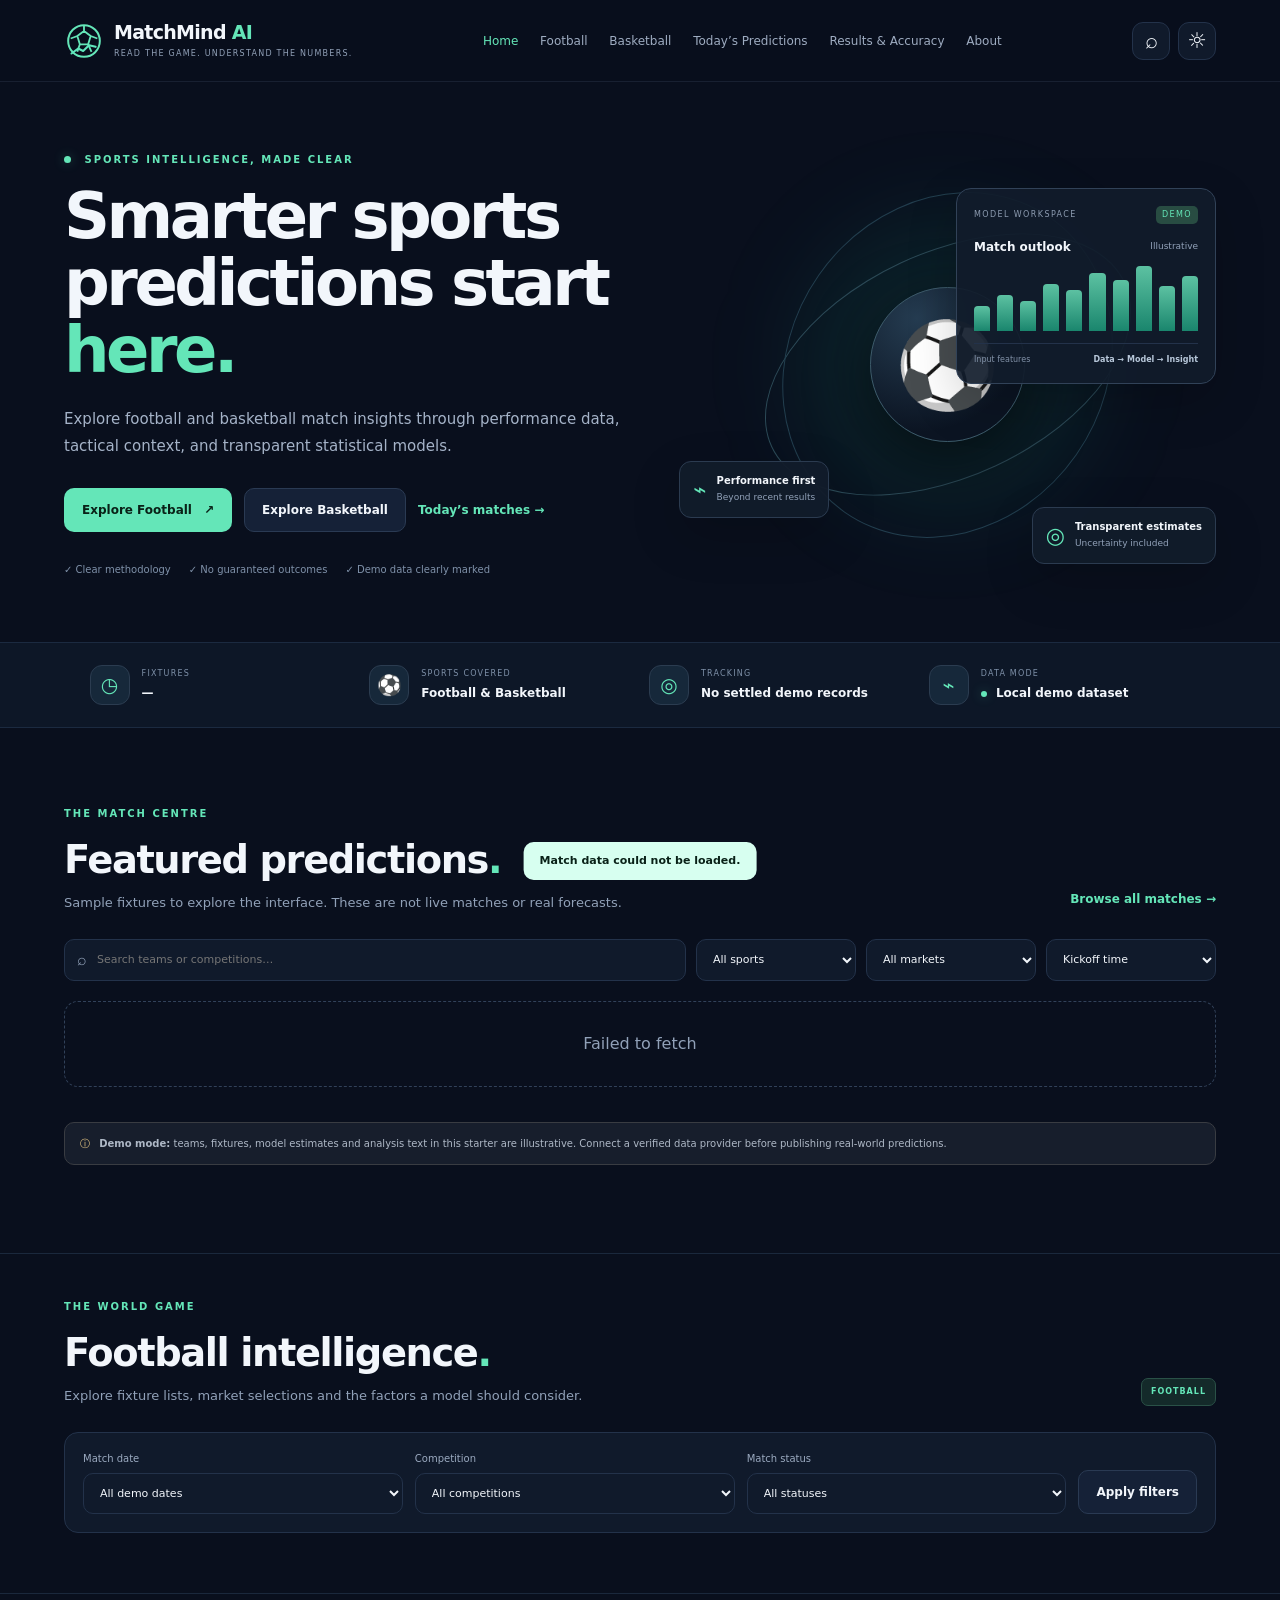
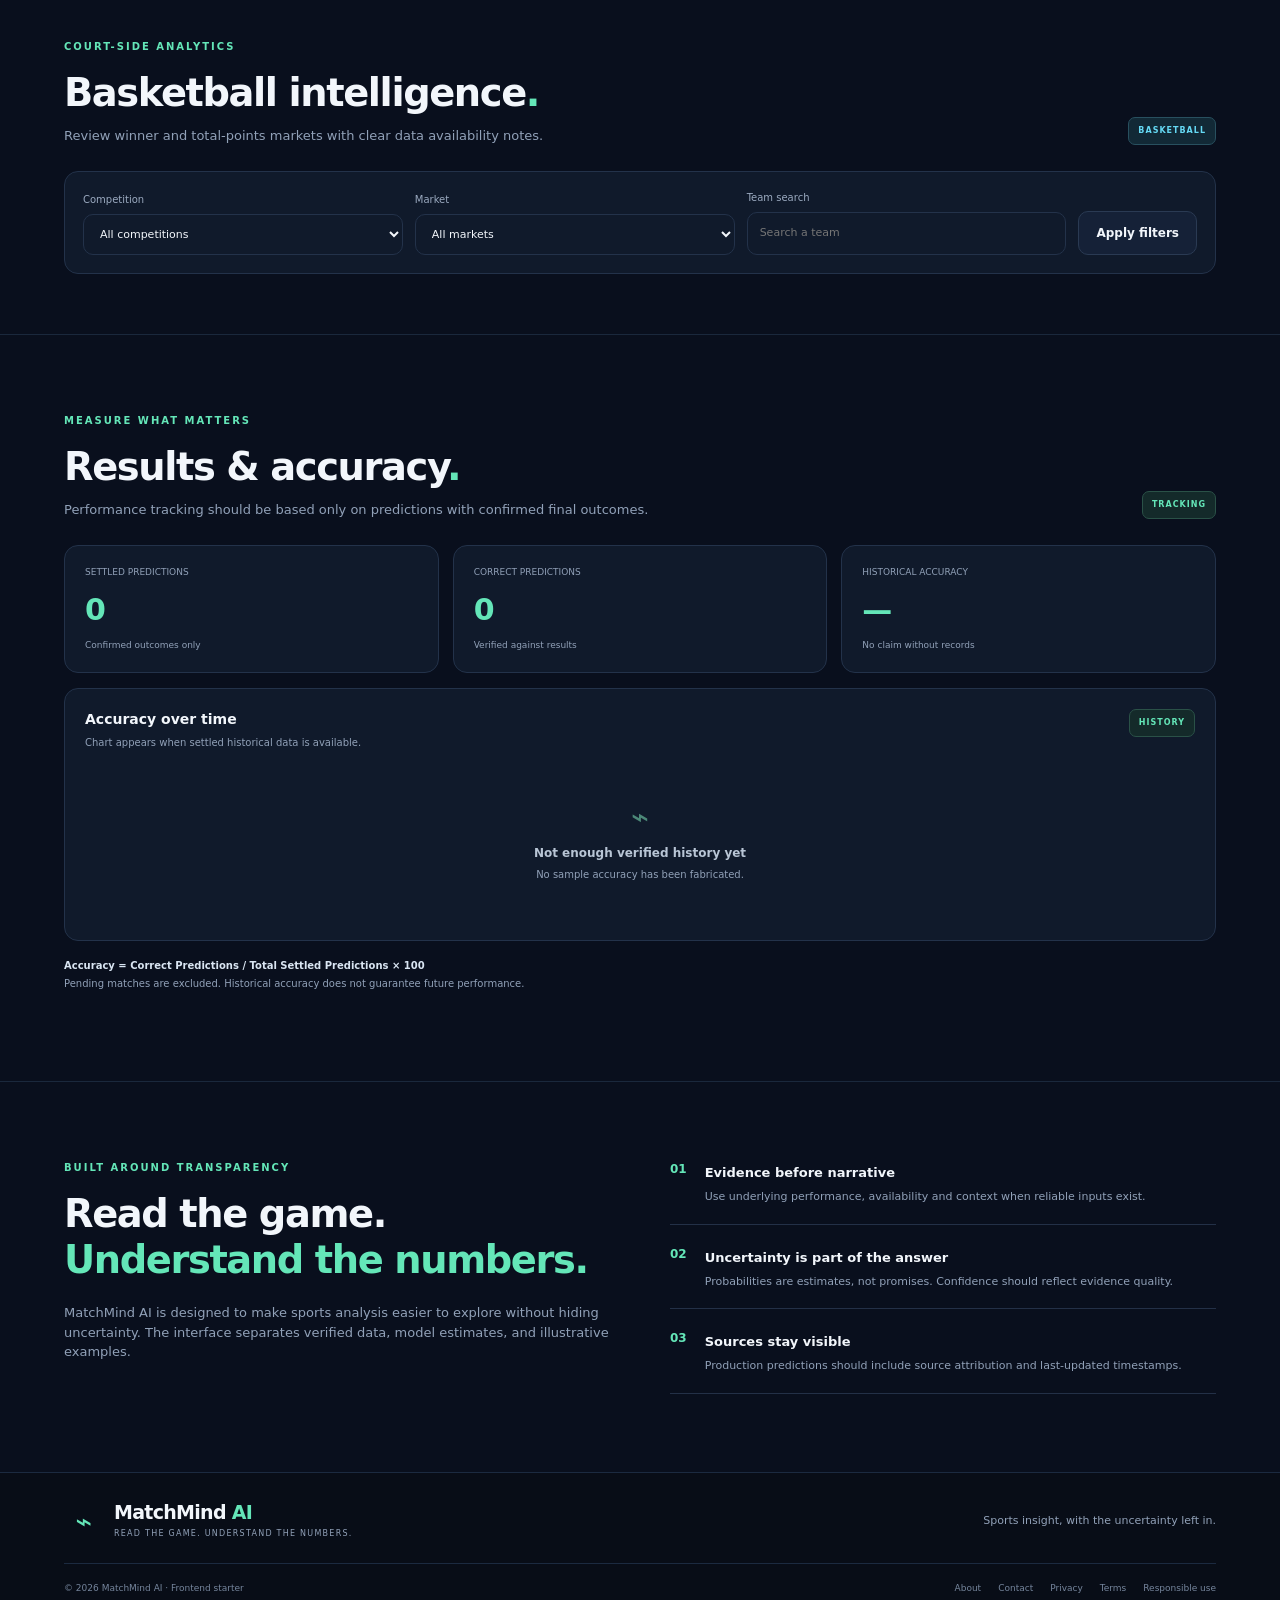
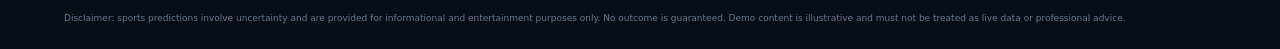
<file: index.html>
<!DOCTYPE html>
<html lang="en">
<head>
  <meta charset="UTF-8">
  <meta name="viewport" content="width=device-width, initial-scale=1.0">
  <meta name="theme-color" content="#0a1020">
  <meta name="description" content="MatchMind AI sports analytics dashboard for football and basketball.">
  <title>MatchMind AI — Read the Game. Understand the Numbers.</title>
  <link rel="stylesheet" href="style.css">
</head>
<body>
  <a class="skip-link" href="#main">Skip to content</a>
  <header class="topbar">
    <a class="brand" href="#home" aria-label="MatchMind AI home">
      <span class="brand-mark" aria-hidden="true">
        <svg viewBox="0 0 48 48" role="img"><circle cx="24" cy="24" r="19" fill="none" stroke="currentColor" stroke-width="2.4"/><path d="M24 12 32 18 29 28 19 28 16 18Z M16 18 8 21 M32 18 40 21 M19 28 16 37 M29 28 33 37 M24 12V5" fill="none" stroke="currentColor" stroke-width="2.2" stroke-linejoin="round"/><path d="M9 39 17 33 23 36 30 29 38 31" fill="none" stroke="#5fe6bd" stroke-width="2.5" stroke-linecap="round" stroke-linejoin="round"/></svg>
      </span>
      <span><strong>MatchMind <em>AI</em></strong><small>READ THE GAME. UNDERSTAND THE NUMBERS.</small></span>
    </a>
    <button class="icon-btn mobile-menu-btn" id="menuToggle" aria-label="Open navigation" aria-expanded="false">☰</button>
    <nav class="main-nav" id="mainNav" aria-label="Main navigation">
      <a href="#home" class="nav-link active">Home</a>
      <a href="#football" class="nav-link">Football</a>
      <a href="#basketball" class="nav-link">Basketball</a>
      <a href="#predictions" class="nav-link">Today’s Predictions</a>
      <a href="#results" class="nav-link">Results &amp; Accuracy</a>
      <a href="#about" class="nav-link">About</a>
    </nav>
    <div class="top-actions">
      <button class="icon-btn" id="focusSearch" aria-label="Focus match search" title="Search matches">⌕</button>
      <button class="icon-btn" id="themeToggle" aria-label="Toggle color theme" title="Toggle theme">☼</button>
    </div>
  </header>

  <main id="main">
    <section class="hero page-section" id="home">
      <div class="hero-copy">
        <div class="eyebrow"><span class="live-dot"></span> SPORTS INTELLIGENCE, MADE CLEAR</div>
        <h1>Smarter sports<br>predictions start <span>here.</span></h1>
        <p>Explore football and basketball match insights through performance data, tactical context, and transparent statistical models.</p>
        <div class="hero-actions">
          <a class="btn btn-primary" href="#football">Explore Football <span>↗</span></a>
          <a class="btn btn-secondary" href="#basketball">Explore Basketball</a>
          <a class="text-link" href="#predictions">Today’s matches →</a>
        </div>
        <div class="trust-row">
          <span>✓ Clear methodology</span><span>✓ No guaranteed outcomes</span><span>✓ Demo data clearly marked</span>
        </div>
      </div>
      <div class="hero-visual" aria-label="Illustrative sports analytics graphic">
        <div class="visual-glow"></div>
        <div class="orbit orbit-one"></div><div class="orbit orbit-two"></div>
        <div class="visual-ball">⚽</div>
        <div class="chart-card floating-card">
          <div class="mini-label">MODEL WORKSPACE <span class="status-pill">DEMO</span></div>
          <div class="chart-head"><strong>Match outlook</strong><span>Illustrative</span></div>
          <div class="bars"><i style="height:38%"></i><i style="height:55%"></i><i style="height:45%"></i><i style="height:72%"></i><i style="height:62%"></i><i style="height:88%"></i><i style="height:78%"></i><i style="height:100%"></i><i style="height:69%"></i><i style="height:84%"></i></div>
          <div class="chart-foot"><span>Input features</span><b>Data → Model → Insight</b></div>
        </div>
        <div class="visual-tag tag-left"><span class="tag-icon">⌁</span><span><b>Performance first</b><small>Beyond recent results</small></span></div>
        <div class="visual-tag tag-right"><span class="tag-icon">◎</span><span><b>Transparent estimates</b><small>Uncertainty included</small></span></div>
      </div>
    </section>

    <section class="stats-strip" aria-label="Platform status">
      <div><span class="stat-icon">◷</span><span><small>FIXTURES</small><strong id="fixtureCount">—</strong></span></div>
      <div><span class="stat-icon">⚽</span><span><small>SPORTS COVERED</small><strong>Football &amp; Basketball</strong></span></div>
      <div><span class="stat-icon">◎</span><span><small>TRACKING</small><strong id="settledCount">No settled demo records</strong></span></div>
      <div><span class="stat-icon">⌁</span><span><small>DATA MODE</small><strong><i class="tiny-dot"></i> Local demo dataset</strong></span></div>
    </section>

    <section class="page-section" id="predictions">
      <div class="section-heading">
        <div><div class="eyebrow">THE MATCH CENTRE</div><h2>Featured predictions<span class="heading-dot">.</span></h2><p>Sample fixtures to explore the interface. These are not live matches or real forecasts.</p></div>
        <a class="text-link" href="#football">Browse all matches →</a>
      </div>
      <div class="toolbar">
        <div class="search-wrap"><span>⌕</span><input id="globalSearch" type="search" placeholder="Search teams or competitions…" aria-label="Search teams or competitions"></div>
        <select id="sportFilter" aria-label="Filter by sport"><option value="all">All sports</option><option value="football">Football</option><option value="basketball">Basketball</option></select>
        <select id="marketFilter" aria-label="Filter by prediction market"><option value="all">All markets</option><option value="1X2">1X2</option><option value="Double Chance">Double chance</option><option value="Goals">Goals total</option><option value="Winner">Team winner</option><option value="Points">Total points</option></select>
        <select id="sortFilter" aria-label="Sort matches"><option value="date">Kickoff time</option><option value="confidence">Confidence label</option></select>
      </div>
      <div id="loadingState" class="state-panel hidden"><span class="spinner"></span> Loading match data…</div>
      <div id="errorState" class="state-panel hidden">Match data could not be loaded. Check your data source and try again.</div>
      <div id="matchGrid" class="match-grid" aria-live="polite"></div>
      <div id="emptyState" class="empty-state hidden"><div>⌕</div><h3>No matches found</h3><p>Try another team name or change your filters.</p><button class="btn btn-secondary" id="clearFilters">Clear filters</button></div>
      <p class="demo-note"><span>ⓘ</span> <b>Demo mode:</b> teams, fixtures, model estimates and analysis text in this starter are illustrative. Connect a verified data provider before publishing real-world predictions.</p>
    </section>

    <section class="page-section split-section" id="football">
      <div class="section-heading">
        <div><div class="eyebrow">THE WORLD GAME</div><h2>Football intelligence<span class="heading-dot">.</span></h2><p>Explore fixture lists, market selections and the factors a model should consider.</p></div>
        <span class="section-chip">FOOTBALL</span>
      </div>
      <div class="filter-panel">
        <label>Match date<select id="footballDate"><option value="all">All demo dates</option><option value="today">Today</option><option value="tomorrow">Tomorrow</option></select></label>
        <label>Competition<select id="footballLeague"><option value="all">All competitions</option><option value="Premier League">Premier League</option><option value="La Liga">La Liga</option><option value="Serie A">Serie A</option><option value="Champions League">Champions League</option></select></label>
        <label>Match status<select id="footballStatus"><option value="all">All statuses</option><option value="upcoming">Upcoming</option><option value="live">Live</option><option value="completed">Completed</option></select></label>
        <button class="btn btn-secondary" id="applyFootballFilters">Apply filters</button>
      </div>
      <div id="footballSummary" class="inline-summary"></div>
    </section>

    <section class="page-section split-section" id="basketball">
      <div class="section-heading">
        <div><div class="eyebrow">COURT-SIDE ANALYTICS</div><h2>Basketball intelligence<span class="heading-dot">.</span></h2><p>Review winner and total-points markets with clear data availability notes.</p></div>
        <span class="section-chip cyan-chip">BASKETBALL</span>
      </div>
      <div class="filter-panel">
        <label>Competition<select id="basketLeague"><option value="all">All competitions</option><option value="NBA">NBA</option><option value="WNBA">WNBA</option><option value="EuroLeague">EuroLeague</option><option value="Domestic">Domestic leagues</option></select></label>
        <label>Market<select id="basketMarket"><option value="all">All markets</option><option value="Winner">Team winner</option><option value="Points">Total points</option></select></label>
        <label>Team search<input id="basketTeam" type="search" placeholder="Search a team"></label>
        <button class="btn btn-secondary" id="applyBasketFilters">Apply filters</button>
      </div>
      <div id="basketSummary" class="inline-summary"></div>
    </section>

    <section class="page-section results-section" id="results">
      <div class="section-heading">
        <div><div class="eyebrow">MEASURE WHAT MATTERS</div><h2>Results &amp; accuracy<span class="heading-dot">.</span></h2><p>Performance tracking should be based only on predictions with confirmed final outcomes.</p></div>
        <span class="section-chip">TRACKING</span>
      </div>
      <div class="results-grid">
        <div class="metric-card"><small>SETTLED PREDICTIONS</small><strong id="evaluatedMetric">0</strong><span>Confirmed outcomes only</span></div>
        <div class="metric-card"><small>CORRECT PREDICTIONS</small><strong id="correctMetric">0</strong><span>Verified against results</span></div>
        <div class="metric-card"><small>HISTORICAL ACCURACY</small><strong id="accuracyMetric">—</strong><span>No claim without records</span></div>
      </div>
      <div class="chart-panel">
        <div class="chart-panel-head"><div><h3>Accuracy over time</h3><p>Chart appears when settled historical data is available.</p></div><span class="section-chip">HISTORY</span></div>
        <div id="accuracyChart" class="empty-chart"><span class="chart-empty-icon">⌁</span><strong>Not enough verified history yet</strong><small>No sample accuracy has been fabricated.</small></div>
      </div>
      <p class="formula-note"><b>Accuracy = Correct Predictions / Total Settled Predictions × 100</b><br>Pending matches are excluded. Historical accuracy does not guarantee future performance.</p>
    </section>

    <section class="page-section about-section" id="about">
      <div class="about-copy"><div class="eyebrow">BUILT AROUND TRANSPARENCY</div><h2>Read the game.<br><span>Understand the numbers.</span></h2><p>MatchMind AI is designed to make sports analysis easier to explore without hiding uncertainty. The interface separates verified data, model estimates, and illustrative examples.</p></div>
      <div class="principles">
        <div><span>01</span><section><b>Evidence before narrative</b><p>Use underlying performance, availability and context when reliable inputs exist.</p></section></div>
        <div><span>02</span><section><b>Uncertainty is part of the answer</b><p>Probabilities are estimates, not promises. Confidence should reflect evidence quality.</p></section></div>
        <div><span>03</span><section><b>Sources stay visible</b><p>Production predictions should include source attribution and last-updated timestamps.</p></section></div>
      </div>
    </section>
  </main>

  <footer class="footer">
    <div class="footer-top"><a class="brand footer-brand" href="#home"><span class="brand-mark">⌁</span><span><strong>MatchMind <em>AI</em></strong><small>READ THE GAME. UNDERSTAND THE NUMBERS.</small></span></a><p>Sports insight, with the uncertainty left in.</p></div>
    <div class="footer-bottom"><span>© 2026 MatchMind AI · Frontend starter</span><div><a href="#about">About</a><a href="mailto:contact@example.com">Contact</a><a href="#legal">Privacy</a><a href="#legal">Terms</a><a href="#legal">Responsible use</a></div></div>
    <p class="disclaimer" id="legal">Disclaimer: sports predictions involve uncertainty and are provided for informational and entertainment purposes only. No outcome is guaranteed. Demo content is illustrative and must not be treated as live data or professional advice.</p>
  </footer>

  <div class="modal-backdrop hidden" id="analysisModal" role="dialog" aria-modal="true" aria-labelledby="modalTitle">
    <div class="analysis-modal">
      <div class="modal-head"><div><div class="eyebrow">MATCHMIND ANALYSIS</div><h2 id="modalTitle">Match analysis</h2></div><button class="icon-btn" id="closeModal" aria-label="Close analysis">×</button></div>
      <div id="modalContent"></div>
    </div>
  </div>
  <div class="toast" id="toast" role="status" aria-live="polite"></div>
  <script src="data.js"></script>
  <script src="api.js"></script>
  <script src="script.js"></script>
</body>
</html>
</file>
<file: style.css>
:root{--bg:#090f1d;--panel:#101a2b;--panel-2:#142137;--line:#23324a;--text:#f2f6fb;--muted:#91a1b8;--green:#64e6b8;--green-ink:#092117;--cyan:#65d9f4;--shadow:0 18px 50px rgba(0,0,0,.18);--radius:18px}
*{box-sizing:border-box}html{scroll-behavior:smooth;scroll-padding-top:90px}body{margin:0;background:var(--bg);color:var(--text);font-family:Inter,ui-sans-serif,system-ui,-apple-system,BlinkMacSystemFont,"Segoe UI",sans-serif;line-height:1.5}a{color:inherit;text-decoration:none}button,input,select{font:inherit}button,a,select{touch-action:manipulation}.skip-link{position:absolute;left:-999px;top:8px;background:var(--green);color:#000;padding:10px;z-index:100}.skip-link:focus{left:8px}.topbar{height:82px;padding:0 clamp(18px,5vw,76px);display:flex;align-items:center;justify-content:space-between;gap:22px;border-bottom:1px solid rgba(142,166,198,.12);background:rgba(9,15,29,.92);position:sticky;top:0;z-index:20;backdrop-filter:blur(16px)}.brand{display:flex;align-items:center;gap:10px;flex-shrink:0}.brand-mark{width:40px;height:40px;color:var(--green);display:grid;place-items:center}.brand-mark svg{width:40px;height:40px}.brand strong{font-size:19px;letter-spacing:-.7px;display:block;line-height:1.2}.brand em{font-style:normal;color:var(--green)}.brand small{display:block;font-size:8px;letter-spacing:1.25px;color:var(--muted);margin-top:4px}.main-nav{display:flex;align-items:center;gap:clamp(12px,1.7vw,25px)}.nav-link{font-size:12px;color:#9eacc1;white-space:nowrap;transition:color .2s}.nav-link:hover,.nav-link.active{color:var(--green)}.top-actions{display:flex;gap:8px}.icon-btn{border:1px solid var(--line);background:var(--panel);color:var(--text);width:38px;height:38px;border-radius:11px;cursor:pointer;font-size:22px;display:grid;place-items:center}.icon-btn:hover{border-color:var(--green);color:var(--green)}.mobile-menu-btn{display:none}.page-section{max-width:1280px;margin:auto;padding:78px clamp(20px,5vw,64px)}.hero{display:grid;grid-template-columns:1.04fr .96fr;align-items:center;gap:34px;min-height:560px;padding-top:65px;padding-bottom:60px;overflow:hidden}.eyebrow{font-size:10px;letter-spacing:2px;font-weight:800;color:var(--green);margin-bottom:16px}.live-dot,.tiny-dot{display:inline-block;width:7px;height:7px;border-radius:50%;background:var(--green);margin-right:8px;box-shadow:0 0 12px #64e6b855}.hero h1{font-size:clamp(42px,5vw,67px);letter-spacing:-3.5px;line-height:1.05;margin:0 0 22px;font-weight:780}.hero h1 span,.about-copy h2 span{color:var(--green)}.hero-copy>p{color:#a5b3c8;max-width:570px;font-size:15px;line-height:1.8}.hero-actions{display:flex;align-items:center;gap:12px;flex-wrap:wrap;margin-top:28px}.btn{display:inline-flex;align-items:center;justify-content:center;gap:12px;border-radius:10px;padding:12px 17px;font-size:12px;font-weight:750;border:1px solid transparent;cursor:pointer;transition:transform .2s,border-color .2s,background .2s}.btn:hover{transform:translateY(-2px)}.btn-primary{background:var(--green);color:var(--green-ink)}.btn-primary:hover{background:#82f0ca}.btn-secondary{background:#152137;color:var(--text);border-color:#2a3a53}.btn-secondary:hover{border-color:var(--green)}.text-link{font-size:12px;color:var(--green);font-weight:700}.trust-row{display:flex;gap:18px;flex-wrap:wrap;margin-top:30px;color:#7f91a9;font-size:10px}.hero-visual{position:relative;min-height:410px;display:grid;place-items:center}.visual-glow{position:absolute;width:290px;height:290px;border-radius:50%;background:#1dd8a71a;filter:blur(50px)}.orbit{position:absolute;border:1px solid #2c4a57;border-radius:50%;transform:rotate(-25deg)}.orbit-one{width:390px;height:225px}.orbit-two{width:315px;height:360px;transform:rotate(35deg);border-color:#223e4e}.visual-ball{width:155px;height:155px;border-radius:50%;display:grid;place-items:center;font-size:84px;background:radial-gradient(circle at 30% 20%,#253c51,#0b1422 70%);border:1px solid #3d5a6a;box-shadow:0 20px 60px #0008;z-index:1}.chart-card{position:absolute;z-index:2;right:0;top:28px;width:260px;padding:17px;background:#111c2bea;border:1px solid #314258;border-radius:15px;box-shadow:var(--shadow)}.mini-label{font-size:8px;letter-spacing:1.4px;color:#8c9bb0;display:flex;justify-content:space-between;align-items:center}.status-pill{background:#284c42;color:var(--green);padding:3px 6px;border-radius:5px;font-size:8px}.chart-head{display:flex;justify-content:space-between;align-items:center;margin-top:14px;font-size:12px}.chart-head span{color:var(--muted);font-size:9px}.bars{height:75px;display:flex;align-items:end;gap:7px;padding-top:10px}.bars i{flex:1;border-radius:4px 4px 0 0;background:linear-gradient(0deg,#1c9d7c,#6de6bc);opacity:.82}.chart-foot{display:flex;justify-content:space-between;border-top:1px solid var(--line);margin-top:12px;padding-top:10px;color:#8292a8;font-size:8px}.chart-foot b{color:#b7c7d9;font-weight:600}.visual-tag{position:absolute;z-index:2;display:flex;align-items:center;gap:10px;padding:11px 13px;background:#111c2bf2;border:1px solid #2b3b50;border-radius:12px;box-shadow:var(--shadow)}.visual-tag b,.visual-tag small{display:block}.visual-tag b{font-size:10px}.visual-tag small{font-size:9px;color:var(--muted);margin-top:3px}.tag-icon{color:var(--green);font-size:22px}.tag-left{left:0;bottom:52px}.tag-right{right:0;bottom:6px}.stats-strip{display:grid;grid-template-columns:repeat(4,1fr);background:#0d1727;border-top:1px solid #1b2a40;border-bottom:1px solid #1b2a40;padding:22px clamp(20px,7vw,100px);gap:18px}.stats-strip>div{display:flex;align-items:center;gap:12px;min-width:0}.stat-icon{width:40px;height:40px;display:grid;place-items:center;background:#16283a;border:1px solid #2b3c50;border-radius:12px;color:var(--green);font-size:20px}.stats-strip small,.stats-strip strong{display:block}.stats-strip small{font-size:8px;letter-spacing:1.2px;color:#7e90a8}.stats-strip strong{font-size:12px;margin-top:4px}.tiny-dot{width:6px;height:6px;margin-right:5px}.section-heading{display:flex;justify-content:space-between;align-items:end;gap:24px;margin-bottom:26px}.section-heading h2,.about-copy h2{font-size:clamp(28px,3vw,39px);letter-spacing:-1.4px;line-height:1.2;margin:0 0 10px}.heading-dot{color:var(--green)}.section-heading p,.about-copy p{margin:0;color:var(--muted);font-size:13px;max-width:660px}.section-heading>.text-link{margin-bottom:5px;white-space:nowrap}.toolbar{display:grid;grid-template-columns:minmax(220px,1fr) 160px 170px 170px;gap:10px;margin-bottom:20px}.search-wrap{display:flex;align-items:center;gap:10px;background:var(--panel);border:1px solid var(--line);border-radius:10px;padding:0 12px;color:var(--muted)}.search-wrap input{border:0!important;background:transparent!important;padding-left:0!important}.toolbar input,.toolbar select,.filter-panel input,.filter-panel select{width:100%;background:var(--panel);color:var(--text);border:1px solid var(--line);border-radius:10px;padding:12px;font-size:11px;outline:none}.toolbar input:focus,.toolbar select:focus,.filter-panel input:focus,.filter-panel select:focus{border-color:var(--green)}select option{background:#101a2b;color:white}.match-grid{display:grid;grid-template-columns:repeat(3,minmax(0,1fr));gap:15px}.match-card{background:linear-gradient(145deg,#121e31,#0e1727);border:1px solid #26364b;border-radius:16px;padding:18px;min-width:0;transition:transform .2s,border-color .2s;position:relative;overflow:hidden}.match-card:hover{transform:translateY(-3px);border-color:#45675f}.card-top{display:flex;justify-content:space-between;align-items:center;gap:8px;color:#91a1b8;font-size:9px}.league-name{white-space:nowrap;overflow:hidden;text-overflow:ellipsis}.demo-badge,.confidence-badge,.status-badge{border-radius:6px;padding:4px 7px;font-size:8px;font-weight:800;letter-spacing:.3px;white-space:nowrap}.demo-badge{color:#f5cb7c;background:#4b3b20}.confidence-badge{color:var(--green);background:#18382f}.confidence-medium{color:#f3d18a;background:#3c3424}.confidence-low{color:#b7c5d6;background:#263346}.teams-row{display:grid;grid-template-columns:1fr 34px 1fr;align-items:center;gap:8px;margin:22px 0 18px}.team{text-align:center;min-width:0}.team-logo{width:43px;height:43px;border-radius:14px;background:#1b2b40;display:grid;place-items:center;margin:0 auto 9px;font-size:15px;font-weight:800;color:var(--green);border:1px solid #31445c}.team-name{font-size:11px;font-weight:750;display:block;overflow-wrap:anywhere}.team-side{font-size:8px;color:var(--muted);display:block;margin-top:3px}.vs-label{text-align:center;color:#72849a;font-size:9px;font-weight:800}.match-meta{display:flex;justify-content:space-between;gap:8px;border-top:1px solid #26364a;border-bottom:1px solid #26364a;padding:10px 0;color:#9aa9bd;font-size:9px}.prediction-box{margin-top:13px;padding:12px;border:1px solid #28463f;background:#122c2b;border-radius:10px}.prediction-label{font-size:8px;color:#9eb7b6;letter-spacing:1px}.prediction-pick{font-size:13px;font-weight:800;margin:4px 0;color:#d8fff0}.score-line{display:flex;justify-content:space-between;gap:10px;font-size:10px;color:#a6b6c9;margin-top:7px}.score-line b{color:var(--text)}.card-reason{font-size:10px;color:#9cabc0;line-height:1.65;margin:13px 0;min-height:32px}.card-footer{display:flex;justify-content:space-between;align-items:center;gap:10px}.card-footer .btn{padding:9px 10px;font-size:10px}.probability-note{font-size:9px;color:#8495aa}.demo-note{margin-top:20px;background:#171e2c;border:1px solid #393c42;padding:13px 15px;border-radius:10px;color:#aeb8c6;font-size:10px}.demo-note span{color:#f3d18a;margin-right:6px}.split-section{padding-top:45px;padding-bottom:45px;border-top:1px solid #1a283c}.section-chip{border:1px solid #2a5147;background:#142a2a;color:var(--green);border-radius:7px;padding:7px 9px;font-size:8px;font-weight:800;letter-spacing:1px;white-space:nowrap}.cyan-chip{color:var(--cyan);border-color:#28505f;background:#122936}.filter-panel{display:grid;grid-template-columns:1fr 1fr 1fr auto;align-items:end;gap:12px;padding:18px;background:var(--panel);border:1px solid var(--line);border-radius:14px}.filter-panel label{display:block;font-size:10px;color:#9baac0}.filter-panel select,.filter-panel input{display:block;margin-top:7px}.inline-summary{display:flex;gap:12px;flex-wrap:wrap;margin-top:15px}.summary-chip{padding:9px 12px;border:1px solid var(--line);background:#101a2b;border-radius:9px;color:#9daec3;font-size:10px}.summary-chip b{color:var(--text);margin-right:4px}.results-section{border-top:1px solid #1a283c}.results-grid{display:grid;grid-template-columns:repeat(3,1fr);gap:14px}.metric-card{background:var(--panel);border:1px solid var(--line);border-radius:14px;padding:20px}.metric-card small,.metric-card span{display:block;color:var(--muted);font-size:9px}.metric-card strong{display:block;font-size:30px;letter-spacing:-1px;margin:7px 0;color:var(--green)}.chart-panel{margin-top:15px;background:var(--panel);border:1px solid var(--line);border-radius:14px;padding:20px}.chart-panel-head{display:flex;justify-content:space-between;align-items:start}.chart-panel h3{margin:0;font-size:14px}.chart-panel p{color:var(--muted);font-size:10px;margin:5px 0}.empty-chart{min-height:165px;display:flex;flex-direction:column;align-items:center;justify-content:center;color:var(--muted);gap:5px}.chart-empty-icon{font-size:30px;color:#4c8878}.empty-chart strong{font-size:12px;color:#b8c5d5}.empty-chart small{font-size:10px}.formula-note{font-size:10px;color:var(--muted);line-height:1.8;margin-top:16px}.formula-note b{color:#d9e5f2}.about-section{display:grid;grid-template-columns:1fr 1fr;gap:60px;border-top:1px solid #1a283c}.about-copy h2{margin-bottom:20px}.principles{display:grid;gap:20px}.principles>div{display:flex;gap:18px;padding-bottom:18px;border-bottom:1px solid #233047}.principles>div>span{color:var(--green);font-size:12px;font-weight:800}.principles b{font-size:13px}.principles p{font-size:11px;color:var(--muted);margin:5px 0 0}.footer{border-top:1px solid #1b2a40;background:#080d17;padding:28px clamp(20px,5vw,64px) 22px}.footer-top,.footer-bottom{max-width:1152px;margin:auto;display:flex;justify-content:space-between;align-items:center;gap:20px}.footer-top>p{color:var(--muted);font-size:11px}.footer-brand .brand-mark{font-size:28px}.footer-bottom{border-top:1px solid #1b2a40;margin-top:22px;padding-top:18px;color:#75859c;font-size:9px}.footer-bottom div{display:flex;gap:17px;flex-wrap:wrap}.footer-bottom a:hover{color:var(--green)}.disclaimer{max-width:1152px;margin:16px auto 0;color:#697991;font-size:9px;line-height:1.7}.state-panel,.empty-state{padding:30px;text-align:center;border:1px dashed #314159;border-radius:14px;color:var(--muted);margin:15px 0}.empty-state>div{font-size:28px;color:var(--green)}.empty-state h3{color:var(--text);margin:6px 0}.empty-state p{font-size:11px;margin:0 0 15px}.hidden{display:none!important}.spinner{display:inline-block;width:14px;height:14px;border:2px solid #405269;border-top-color:var(--green);border-radius:50%;animation:spin .8s linear infinite;vertical-align:middle;margin-right:8px}@keyframes spin{to{transform:rotate(360deg)}}.modal-backdrop{position:fixed;inset:0;background:#02060bd9;z-index:50;display:grid;place-items:center;padding:20px;overflow-y:auto}.analysis-modal{width:min(760px,100%);max-height:90vh;overflow:auto;background:#0f1929;border:1px solid #30415a;border-radius:18px;box-shadow:0 30px 100px #0009;padding:24px}.modal-head{display:flex;justify-content:space-between;align-items:start;border-bottom:1px solid var(--line);padding-bottom:17px;margin-bottom:18px}.modal-head h2{font-size:24px;margin:0}.analysis-grid{display:grid;grid-template-columns:1fr 1fr;gap:12px}.analysis-block{padding:15px;background:#142137;border:1px solid #273850;border-radius:12px}.analysis-block h3{font-size:12px;margin:0 0 10px;color:var(--green)}.analysis-block p,.analysis-block li{font-size:11px;color:#aab8ca;line-height:1.8}.analysis-block ul{padding-left:17px;margin:0}.analysis-wide{grid-column:1/-1}.source-line{font-size:9px;color:#7d8da4;margin-top:14px}.toast{position:fixed;bottom:20px;left:50%;transform:translate(-50%,20px);background:#d7fff0;color:#092117;padding:11px 16px;border-radius:10px;font-size:11px;font-weight:700;opacity:0;pointer-events:none;transition:all .2s;z-index:70}.toast.show{opacity:1;transform:translate(-50%,0)}body.light{--bg:#f2f6fa;--panel:#fff;--panel-2:#edf3f8;--line:#d5dfeb;--text:#122033;--muted:#61718a;--shadow:0 18px 50px rgba(25,50,80,.12)}body.light .topbar{background:#f7faffed}body.light .stats-strip,body.light .footer{background:#eaf0f7}body.light .match-card{background:linear-gradient(145deg,#fff,#f2f6fb)}body.light .toolbar input,body.light .toolbar select,body.light .filter-panel input,body.light .filter-panel select,body.light .search-wrap{background:#fff!important;color:#122033}body.light .prediction-box{background:#e5f6ef}body.light .prediction-pick{color:#176248}body.light .demo-note{background:#fff9eb;color:#66552e}body.light .visual-tag,body.light .chart-card{background:#f7faffed}body.light .footer-bottom{border-color:#d5dfeb}body.light .analysis-modal{background:#f6f9fc}body.light .analysis-block{background:#eaf0f7}body.light .analysis-block p,body.light .analysis-block li{color:#4c5f78}
@media(max-width:1100px){.main-nav{gap:12px}.nav-link{font-size:10px}.topbar{padding:0 24px}.match-grid{grid-template-columns:repeat(2,minmax(0,1fr))}.hero{min-height:500px}.hero h1{font-size:54px}.chart-card{right:-4px}}
@media(max-width:820px){.topbar{height:72px}.mobile-menu-btn{display:grid;margin-left:auto}.top-actions{margin-left:0}.main-nav{display:none;position:absolute;top:71px;left:0;right:0;background:var(--panel);border-bottom:1px solid var(--line);padding:15px 22px;flex-direction:column;align-items:stretch;gap:0}.main-nav.open{display:flex}.nav-link{padding:12px 0;font-size:13px;border-bottom:1px solid #233047}.hero{grid-template-columns:1fr;padding-top:58px}.hero-copy{max-width:680px}.hero-visual{min-height:360px}.stats-strip{grid-template-columns:repeat(2,1fr)}.toolbar{grid-template-columns:1fr 1fr}.filter-panel{grid-template-columns:1fr 1fr}.filter-panel .btn{min-height:42px}.about-section{gap:30px}.section-heading h2{font-size:32px}}
@media(max-width:560px){.topbar{padding:0 15px;gap:9px}.brand-mark,.brand-mark svg{width:32px;height:32px}.brand strong{font-size:16px}.brand small{font-size:6px;letter-spacing:.7px}.top-actions{gap:5px}.icon-btn{width:34px;height:34px}.page-section{padding:55px 17px}.hero{padding-top:45px;gap:8px}.hero h1{font-size:44px;letter-spacing:-2.5px}.hero-copy>p{font-size:13px}.hero-actions{align-items:stretch}.hero-actions .btn{flex:1}.hero-actions .text-link{width:100%;padding:6px 0}.trust-row{gap:9px}.trust-row span{font-size:9px}.hero-visual{min-height:330px;transform:scale(.9);margin:-10px -15px}.visual-ball{width:125px;height:125px;font-size:66px}.orbit-one{width:300px;height:180px}.orbit-two{width:245px;height:300px}.chart-card{width:220px;right:-2px;top:8px}.tag-left{left:-2px;bottom:35px}.tag-right{right:-3px;bottom:0}.visual-tag{padding:8px 10px}.visual-tag b{font-size:9px}.visual-tag small{font-size:8px}.stats-strip{padding:18px 17px;gap:16px}.stat-icon{width:33px;height:33px}.stats-strip strong{font-size:10px}.section-heading{align-items:start;flex-direction:column;gap:12px}.section-heading h2,.about-copy h2{font-size:30px}.section-heading p{font-size:12px}.toolbar{grid-template-columns:1fr 1fr}.search-wrap{grid-column:1/-1}.match-grid{grid-template-columns:1fr}.match-card{padding:17px}.team-name{font-size:12px}.filter-panel{grid-template-columns:1fr}.results-grid{grid-template-columns:1fr}.metric-card{padding:15px}.metric-card strong{font-size:26px}.about-section{grid-template-columns:1fr;gap:30px}.footer-top,.footer-bottom{align-items:start;flex-direction:column}.footer-bottom div{gap:12px}.analysis-grid{grid-template-columns:1fr}.analysis-wide{grid-column:auto}.analysis-modal{padding:17px}.modal-head h2{font-size:20px}}
@media(prefers-reduced-motion:reduce){*,*::before,*::after{scroll-behavior:auto!important;animation-duration:.01ms!important;animation-iteration-count:1!important;transition-duration:.01ms!important}}
</file>
